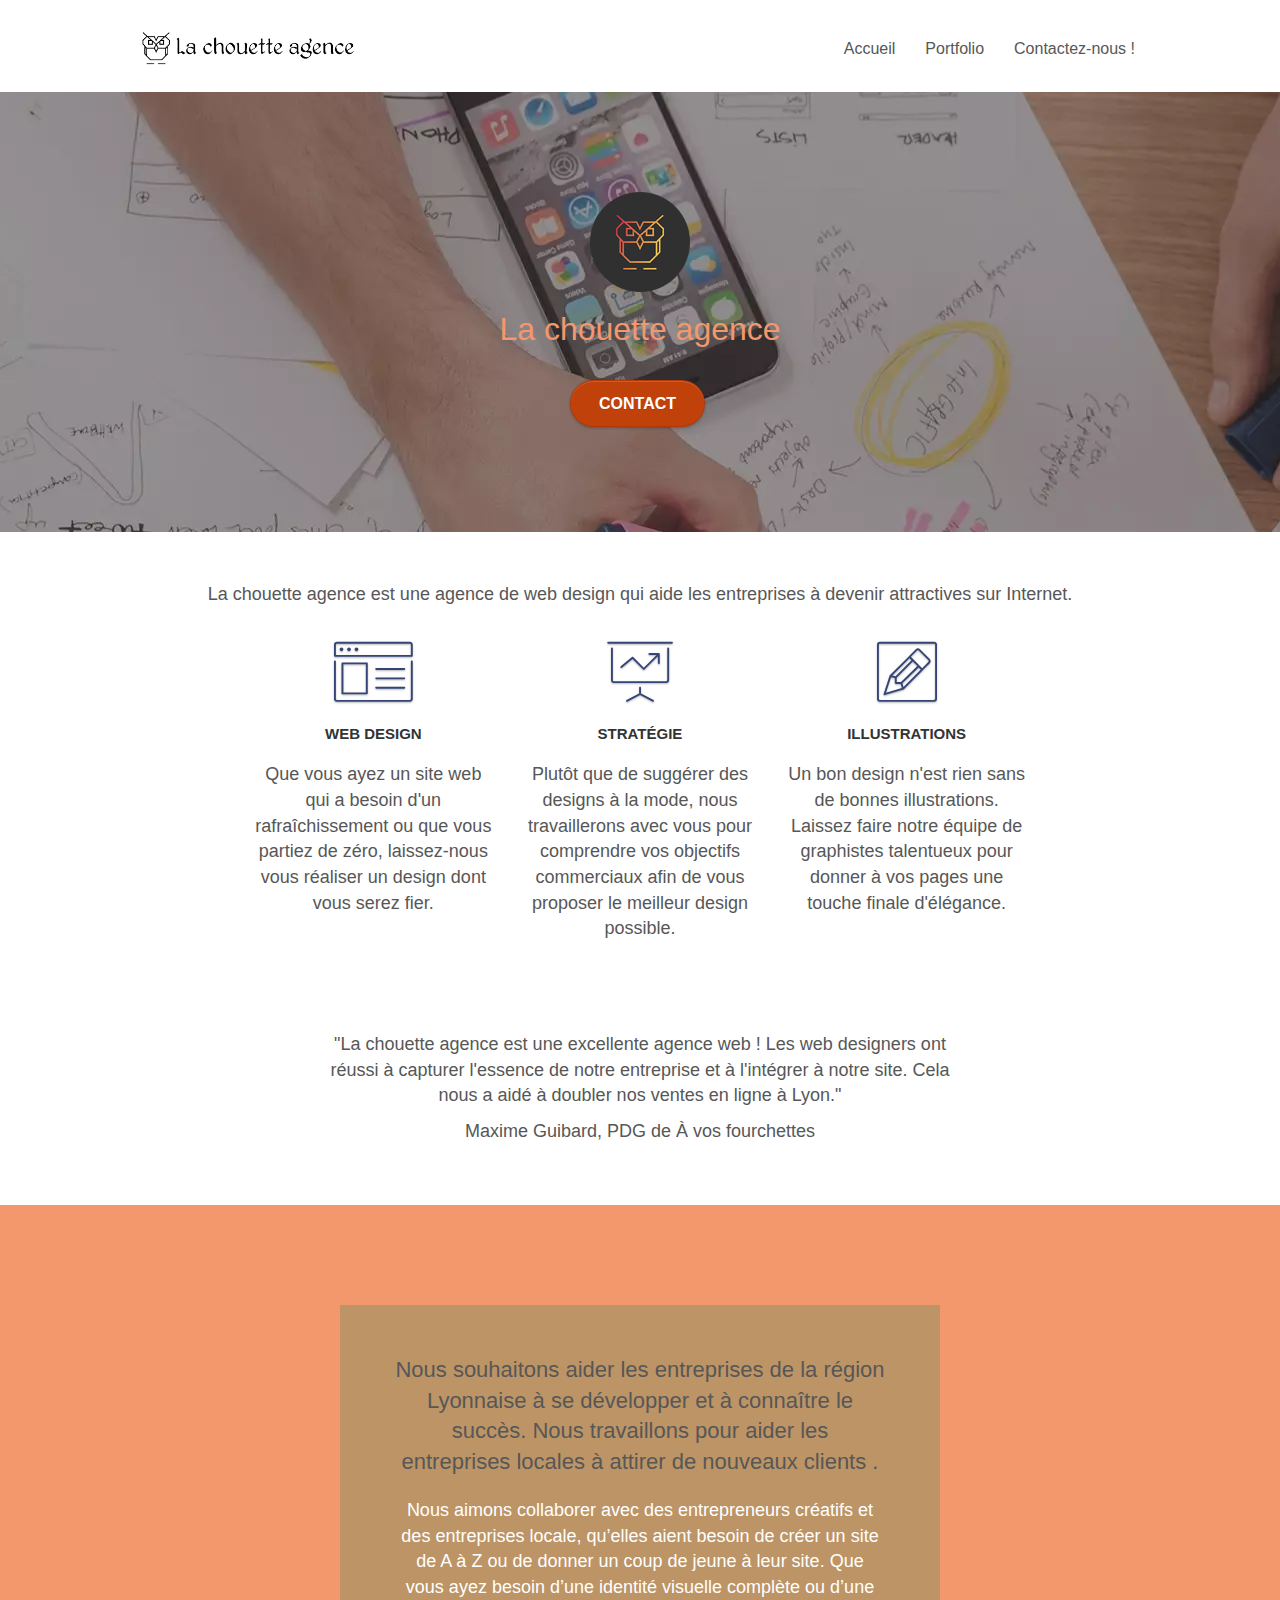
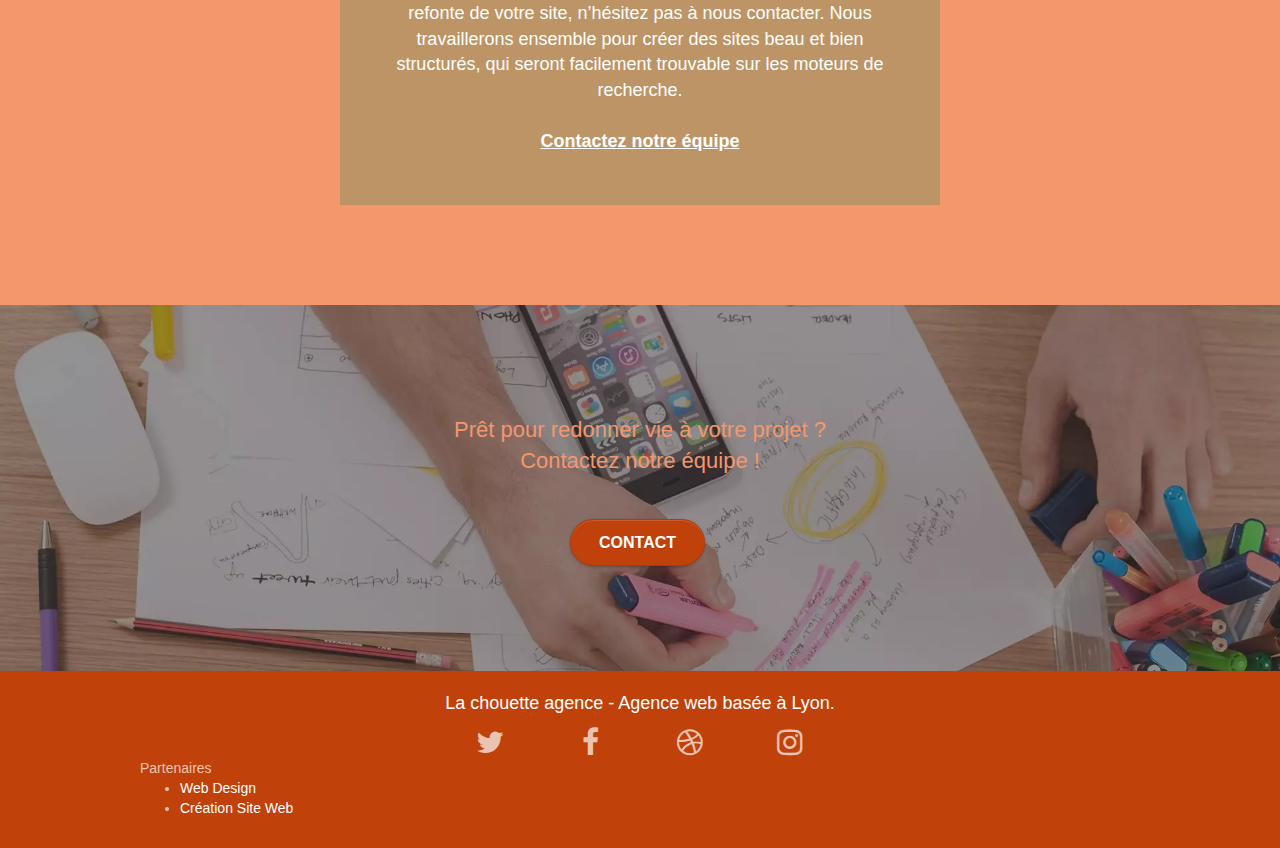
<file: index.html>
<!doctype html>
<html lang="fr">

<head>
	<meta charset="utf-8">
	<meta name="description" content="La chouette agence est une agence de web design qui 
	aide les entreprises à devenir attractives et visibles sur internet">
	<meta name="viewport" content="width=device-width, initial-scale=1.0, viewport-fit=cover">
	<meta name="google-site-verification" content="lbnL5BJhkNrpzzM0Fmf2sRJX_9fNi3Bsb3mgtIR0IxE" />
	<meta name="robots" content="index, follow">
	<link rel="shortcut icon" type="image/webp" href="favicon.jpg">

	<link rel="stylesheet" type="text/css" href="./css/bootstrap.css">
	<link rel="stylesheet" type="text/css" href="style.css">
	<link rel="stylesheet" type="text/css" href="./css/font-awesome.css">
	<link rel="stylesheet" type="text/css" href="./css/et-line.css">


	<script src="./js/jquery.slim.min.js" async></script>
	<script src="./js/blocs.js" defer></script>	
	<script src="./js/jquery.touchSwipe.js" defer></script>
	<script src="./js/bootstrap.min.js" async></script>
	
	
	

	<title>La chouette agence, web design Lyon</title>


	<!-- Analytics -->

	<!-- Analytics END -->

</head>

<body>
	<!-- Principal conteneur -->
	<div class="page-container">

		<!-- bloc-0 -->
		<header class="bloc bgc-white l-bloc " id="bloc-0">
			<div class="container bloc-sm">

				<nav class="navbar row">
					<div class="navbar-header">
						<a class="navbar-brand" href="index.html"><img src="img/la-chouette-agence.webp"
								alt="logo la chouette agence" height="40" /></a>
						<button id="nav-toggle" type="button" class="ui-navbar-toggle navbar-toggle"
							data-toggle="collapse" data-target=".navbar-1">
							<span class="sr-only">Toggle navigation</span><span class="icon-bar"></span><span
								class="icon-bar"></span><span class="icon-bar"></span>
						</button>
					</div>
					<div class="collapse navbar-collapse navbar-1 special-dropdown-nav">
						<ul class="site-navigation nav navbar-nav">
							<li>
								<a href="index.html">Accueil</a>
							</li>
							<li>
								<a href="portfolio.html">Portfolio</a>
							</li>
							<li>
								<a href="contact.html">Contactez-nous !</a>
							</li>
						</ul>
					</div>
				</nav>
			</div>
		</header>
		<!-- bloc-0 END -->

		<!-- bloc-1-presentation -->
		<section class="bloc bgc-dark-slate-blue bg-banniere d-bloc bg-t-edge bloc-bg-texture texture-paper b-parallax"
			id="bloc-1-hero">
			<div class="container bloc-lg">
				<div class="row tight-width-whitespace">
					<div class="col-sm-12">
						<img src="img/logo.png" class="center-block image-resize-mode" width="100"
							alt="La chouette agence, agence web lyon, création site web lyon" />
						<h1 class="text-center hero-bloc-text tc-white ">
							La chouette agence
						</h1>
						<div class="text-center">
							<a href="contact.html" class="btn btn-lg btn-clean btn-rd cta-hero btn-atomic-tangerine"
								id="cta-hero">Contact</a>
						</div>
					</div>
				</div>
			</div>
		</section>
		<!-- bloc-1-presentation END -->

		<!-- bloc-2-services -->
		<section class="bloc bgc-white l-bloc" id="bloc-2-services">
			<div class="container bloc-md">
				<div class="row">
					<div class="col-sm-12 text-center">
						<p>La chouette agence est une agence de web design
							qui aide les entreprises à devenir attractives sur Internet.</p>
					</div>
				</div>
				<div class="row voffset-lg med-width-whitespace">
					<div class="col-sm-4">
						<div class="text-center">
							<span class="et-icon-browser sm-shadow icon-dark-slate-blue icons icon-lg"></span>
						</div>
						<h3 class="mg-md text-center">
							Web design
						</h3>
						<p class="text-center ">
							Que vous ayez un site web qui a besoin d'un rafraîchissement ou que vous partiez de
							zéro, laissez-nous vous réaliser un design dont vous serez fier.
						</p>
					</div>
					<div class="col-sm-4">
						<div class="text-center">
							<span class="et-icon-presentation sm-shadow icon-dark-slate-blue icons icon-lg"></span>
						</div>
						<h3 class="mg-md text-center">
							Stratégie
						</h3>
						<p class="text-center ">
							Plutôt que de suggérer des designs à la mode,
							nous travaillerons avec vous pour comprendre vos objectifs commerciaux
							afin de vous proposer le meilleur design possible.<br>
						</p>
					</div>
					<div class="col-sm-4">
						<div class="text-center">
							<span class="et-icon-edit sm-shadow icon-dark-slate-blue icons icon-lg"></span>
						</div>
						<h3 class="mg-md text-center">
							Illustrations
						</h3>
						<p class="text-center ">
							Un bon design n'est rien sans de bonnes illustrations.
							Laissez faire notre équipe de graphistes talentueux pour donner à vos pages une touche
							finale d'élégance.
						</p>
					</div>
				</div>
				<div class="row voffset-lg voffset">
					<p class="col-xs-12 col-md-8 col-md-offset-2 text-center">
						"La chouette agence est une excellente agence web !
							Les web designers ont réussi à capturer l'essence de notre entreprise et à l'intégrer à
							notre site.
							Cela nous a aidé à doubler nos ventes en ligne à Lyon."
					</p>
						<p>Maxime Guibard, PDG de À vos fourchettes</p>

					
				</div>
			</div>
		</section>
		<!-- bloc-2-services END -->

		<!-- bloc-3-what-i-do -->
		<section class="bloc tc-white bgc-atomic-tangerine bg-presentation d-bloc bloc-bg-texture texture-paper b-parallax"
			id="bloc-3-what-i-do">
			<div class="container bloc-lg">
				<div class="row tight-width-whitespace black-background">
					<div class="col-sm-12">
						<h2 class="mg-md text-center">
							Nous souhaitons aider les entreprises de la région Lyonnaise à se développer et à connaître
							le succès. Nous travaillons pour aider les entreprises locales à attirer de nouveaux clients
							.<br>
						</h2>
						<p class="text-center white">
							Nous aimons collaborer avec des entrepreneurs créatifs et des entreprises locale, qu’elles
							aient besoin de créer un site de A à Z ou de donner un coup de jeune à leur site. Que vous
							ayez besoin d’une identité visuelle complète ou d’une refonte de votre site, n’hésitez pas à
							nous contacter. Nous travaillerons ensemble pour créer des sites beau et bien structurés,
							qui seront facilement trouvable sur les moteurs de recherche. <br><br><a
								class="ltc-white bold-link" href="contact.html">Contactez notre équipe</a><br>
						</p>
					</div>
				</div>
			</div>
		</section>
		<!-- bloc-3-what-i-do END -->


		<!-- bloc-5-cta -->
		<section class="bloc bgc-dark-slate-blue bg-banniere d-bloc bloc-bg-texture texture-paper" id="bloc-5-cta">
			<div class="container bloc-lg">
				<div class="row">
					<h2 class="mg-md text-center tc-white">
						Prêt pour redonner vie à votre projet ?<br>Contactez notre équipe !
					</h2>
					<div class="col-sm-12 text-center">
						<a href="contact.html"
							class="btn btn-atomic-tangerine btn-clean btn-rd btn-lg cta-hero">Contact</a>
					</div>
				</div>
			</div>
		</section>
		<!-- bloc-5-cta END -->

		<!-- Footer - bloc-8 -->
		<footer class="bloc  d-bloc contrast-ratio" id="bloc-8">
			<div class="container bloc-sm">
				<div class="row">
					<div class="col-sm-12">
						<p class="text-center white">
							La chouette agence - Agence web basée à Lyon.<br>
						</p>
						<div class="row row-no-gutters social">
							<div class="col-sm-3">
								<div class="text-center">
									<span class="fa fa-twitter icon-md"></span>
								</div>
							</div>
							<div class="col-sm-3">
								<div class="text-center">
									<span class="fa fa-facebook icon-md"></span>
								</div>
							</div>
							<div class="col-sm-3">
								<div class="text-center">
									<span class="fa fa-dribbble icon-md"></span>
								</div>
							</div>
							<div class="col-sm-3">
								<div class="text-center">
									<span class="fa fa-instagram icon-md"></span>
								</div>
							</div>
						</div>
						<div class="row">
							<div class="col-sm-4">
								Partenaires
								<ul>
									<li><a class="partenaire" href="webdesign.com">Web Design</a></li>
									<li><a class="partenaire" href="sitewebeasy.com">Création Site Web</a></li>
								</ul>
							</div>
							
							
						</div>
					</div>
				</div>
			</div>
		</footer>
		<!-- Footer - bloc-8 END -->

	</div>
	<!-- Principal conteneur END -->


</body>

</html>
</file>
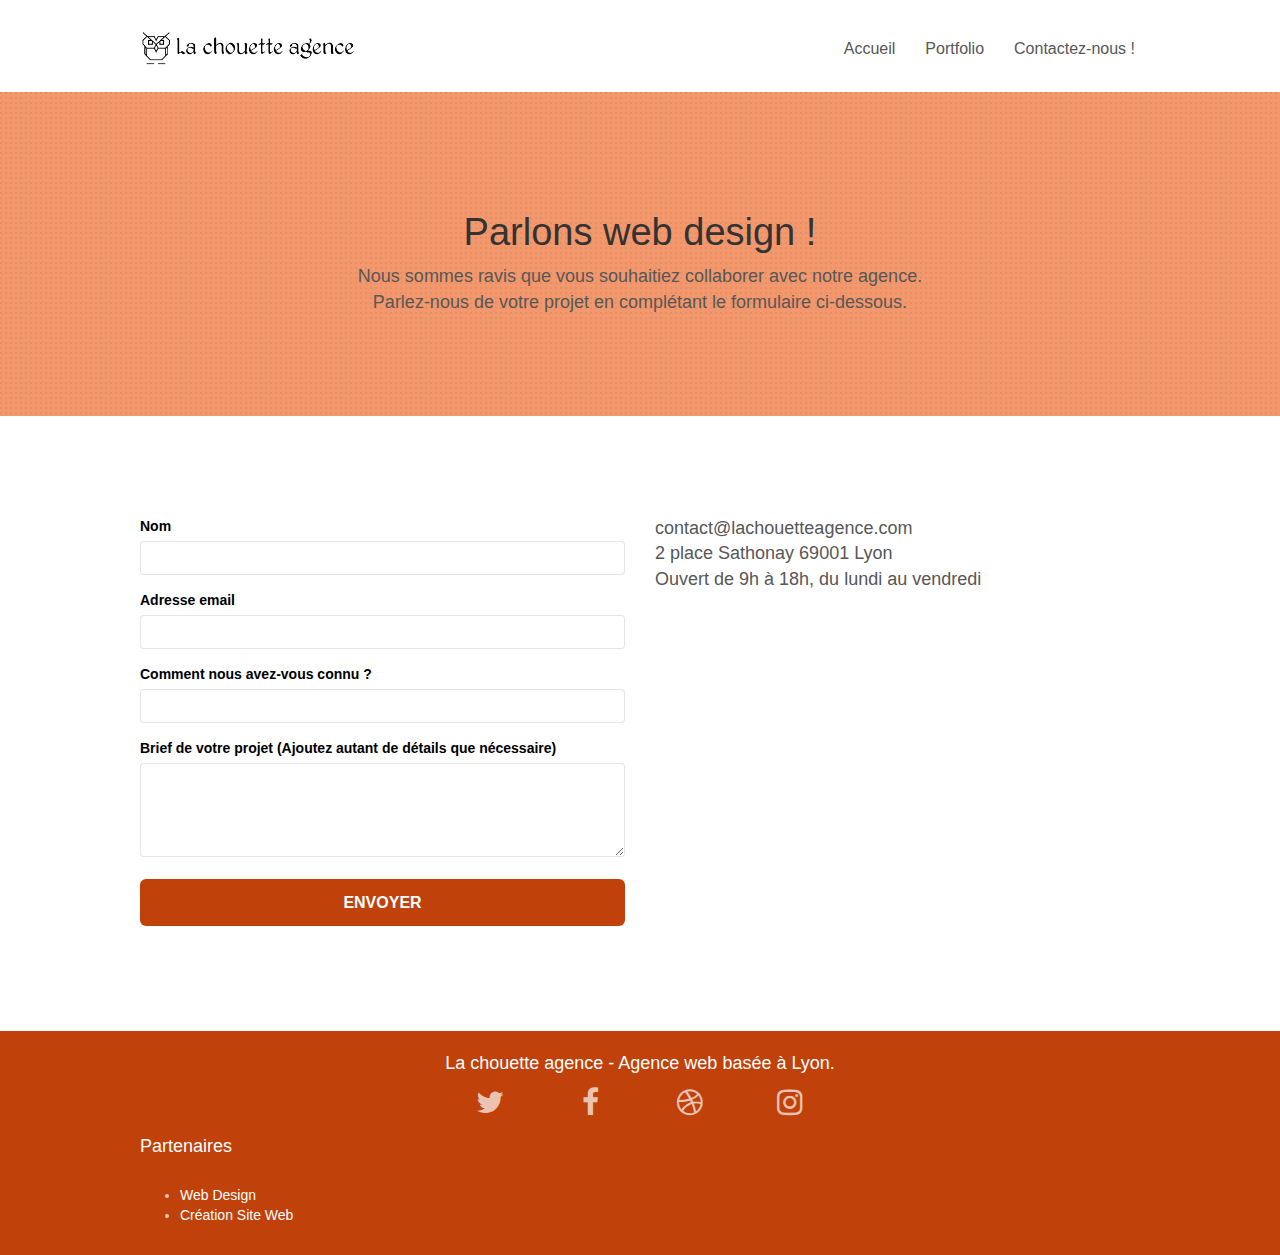
<file: contact.html>
<!doctype html>
<html lang="fr">

<head>
	<meta charset="utf-8">
	<meta name="description" content="La chouette agence est une agence de web design qui 
	aide les entreprises à devenir attractives et visibles sur internet">
	<meta name="viewport" content="width=device-width, initial-scale=1.0, viewport-fit=cover">
	<meta name="google-site-verification" content="lbnL5BJhkNrpzzM0Fmf2sRJX_9fNi3Bsb3mgtIR0IxE" />
	<meta name="robots" content="index, follow">
	<link rel="shortcut icon" type="image/webp" href="favicon.jpg">

	<link rel="stylesheet" type="text/css" href="./css/bootstrap.css">
	<link rel="stylesheet" type="text/css" href="style.css">
	<link rel="stylesheet" type="text/css" href="./css/font-awesome.css">
	<link rel="stylesheet" type="text/css" href="./css/et-line.css">

	
	<script src="./js/jquery.slim.min.js" defer></script>	
	<script src="./js/blocs.js" async></script>
	<script src="./js/jquery.touchSwipe.js" async></script>
	<script src="./js/bootstrap.js" defer></script>
	
	<title>Contact La Chouette Agence</title>


	<!-- Analytics -->

	<!-- Analytics END -->

</head>

<body>
	<!-- Principal conteneur -->
	<div class="page-container">

		<!-- bloc-0 -->
		<header class="bloc bgc-white l-bloc " id="bloc-0">
			<div class="container bloc-sm">

				<nav class="navbar row">
					<div class="navbar-header">
						<a class="navbar-brand" href="index.html"><img src="img/la-chouette-agence.webp"
								alt="logo la chouette agence" height="40" /></a>
						<button id="nav-toggle" type="button" class="ui-navbar-toggle navbar-toggle"
							data-toggle="collapse" data-target=".navbar-1">
							<span class="sr-only">Toggle navigation</span><span class="icon-bar"></span><span
								class="icon-bar"></span><span class="icon-bar"></span>
						</button>
					</div>
					<div class="collapse navbar-collapse navbar-1 special-dropdown-nav">
						<ul class="site-navigation nav navbar-nav">
							<li>
								<a href="index.html">Accueil</a>
							</li>
							<li>
								<a href="portfolio.html">Portfolio</a>
							</li>
							<li>
								<a href="contact.html">Contactez-nous !</a>
							</li>
						</ul>
					</div>
				</nav>
			</div>
		</header>
		<!-- bloc-0 END -->

		<!-- bloc-6 -->
		<section class="bloc bg-dots-bg bg-repeat bgc-atomic-tangerine d-bloc bloc-bg-texture texture-paper"
			id="bloc-6">
			<div class="container bloc-lg">
				<div class="row">
					<div class="col-sm-12 contact-text">
						<h1 class="contact-h1 text-center hero-bloc-text">
							Parlons web design !
						</h1>
						<p class="contact-paragraph text-center mg-lg  tight-width-whitespace">
							Nous sommes ravis que vous souhaitiez collaborer avec notre agence.<br>
							Parlez-nous de votre projet en complétant le formulaire ci-dessous.
						</p>
					</div>
				</div>
			</div>
		</section>
		<!-- bloc-6 END -->

		<!-- bloc-7 -->
		<section class="bloc bgc-white l-bloc" id="bloc-7">
			<div class="container bloc-lg">
				<div class="row">
					<div class="col-sm-6">
						<form id="form_1">
							<div class="form-group">
								<label for="name">
									Nom
								</label>
								<input id="name" class="form-control" required />
							</div>
							<div class="form-group">
								<label for="email">
									Adresse email
								</label>
								<input id="email" class="form-control" type="email" required />
							</div>
							<div class="form-group">
								<label for="how">
									Comment nous avez-vous connu ?
								</label>
								<input id="how" class="form-control" type="text" required id="input_504" />
							</div>
							<div class="form-group">
								<label for="message">
									Brief de votre projet (Ajoutez autant de détails que nécessaire)<br>
								</label><textarea id="message" type="text" class="form-control" rows="4" cols="50"
									required></textarea>
							</div>
							<button class="bloc-button btn btn-lg btn-block cta-hero btn-atomic-tangerine"
								type="submit">
								Envoyer
							</button>
						</form>
					</div>
					<div class="col-sm-6">
						<p>
							contact@lachouetteagence.com<br>2 place Sathonay 69001 Lyon<br>Ouvert de 9h à 18h, du lundi
							au vendredi<br>
						</p>
					</div>
				</div>
			</div>
		</section>
		<!-- bloc-7 END -->

		<!-- ScrollToTop Button -->

		<!-- ScrollToTop Button END-->


		<!-- Footer - bloc-8 -->
		<footer class="bloc bgc-atomic-tangerine d-bloc contrast-ratio" id="bloc-8">
			<div class="container bloc-sm">
				<div class="row">
					<div class="col-sm-12">
						<p class="text-center white">
							La chouette agence - Agence web basée à Lyon.<br>
						</p>
						<div class="row row-no-gutters social">
							<div class="col-sm-3">
								<div class="text-center">
									<span class="fa fa-twitter icon-md"></span>
								</div>
							</div>
							<div class="col-sm-3">
								<div class="text-center">
									<span class="fa fa-facebook icon-md"></span>
								</div>
							</div>
							<div class="col-sm-3">
								<div class="text-center">
									<span class="fa fa-dribbble icon-md"></span>
								</div>
							</div>
							<div class="col-sm-3">
								<div class="text-center">
									<span class="fa fa-instagram icon-md"></span>
								</div>
							</div>
						</div>
						<div class="row">
							<div class="col-sm-4">
								<p class="partenaire">Partenaires</p>
								<ul>
									<li><a class="partenaire" href="webdesign.com">Web Design</a></li>
									<li><a class="partenaire" href="sitewebeasy.com">Création Site Web</a></li>
								</ul>
							</div>


						</div>
					</div>
				</div>
			</div>
		</footer>
		<!-- Footer - bloc-8 END -->

	</div>
	<!-- Principal conteneur END -->


</body>

</html>
</file>
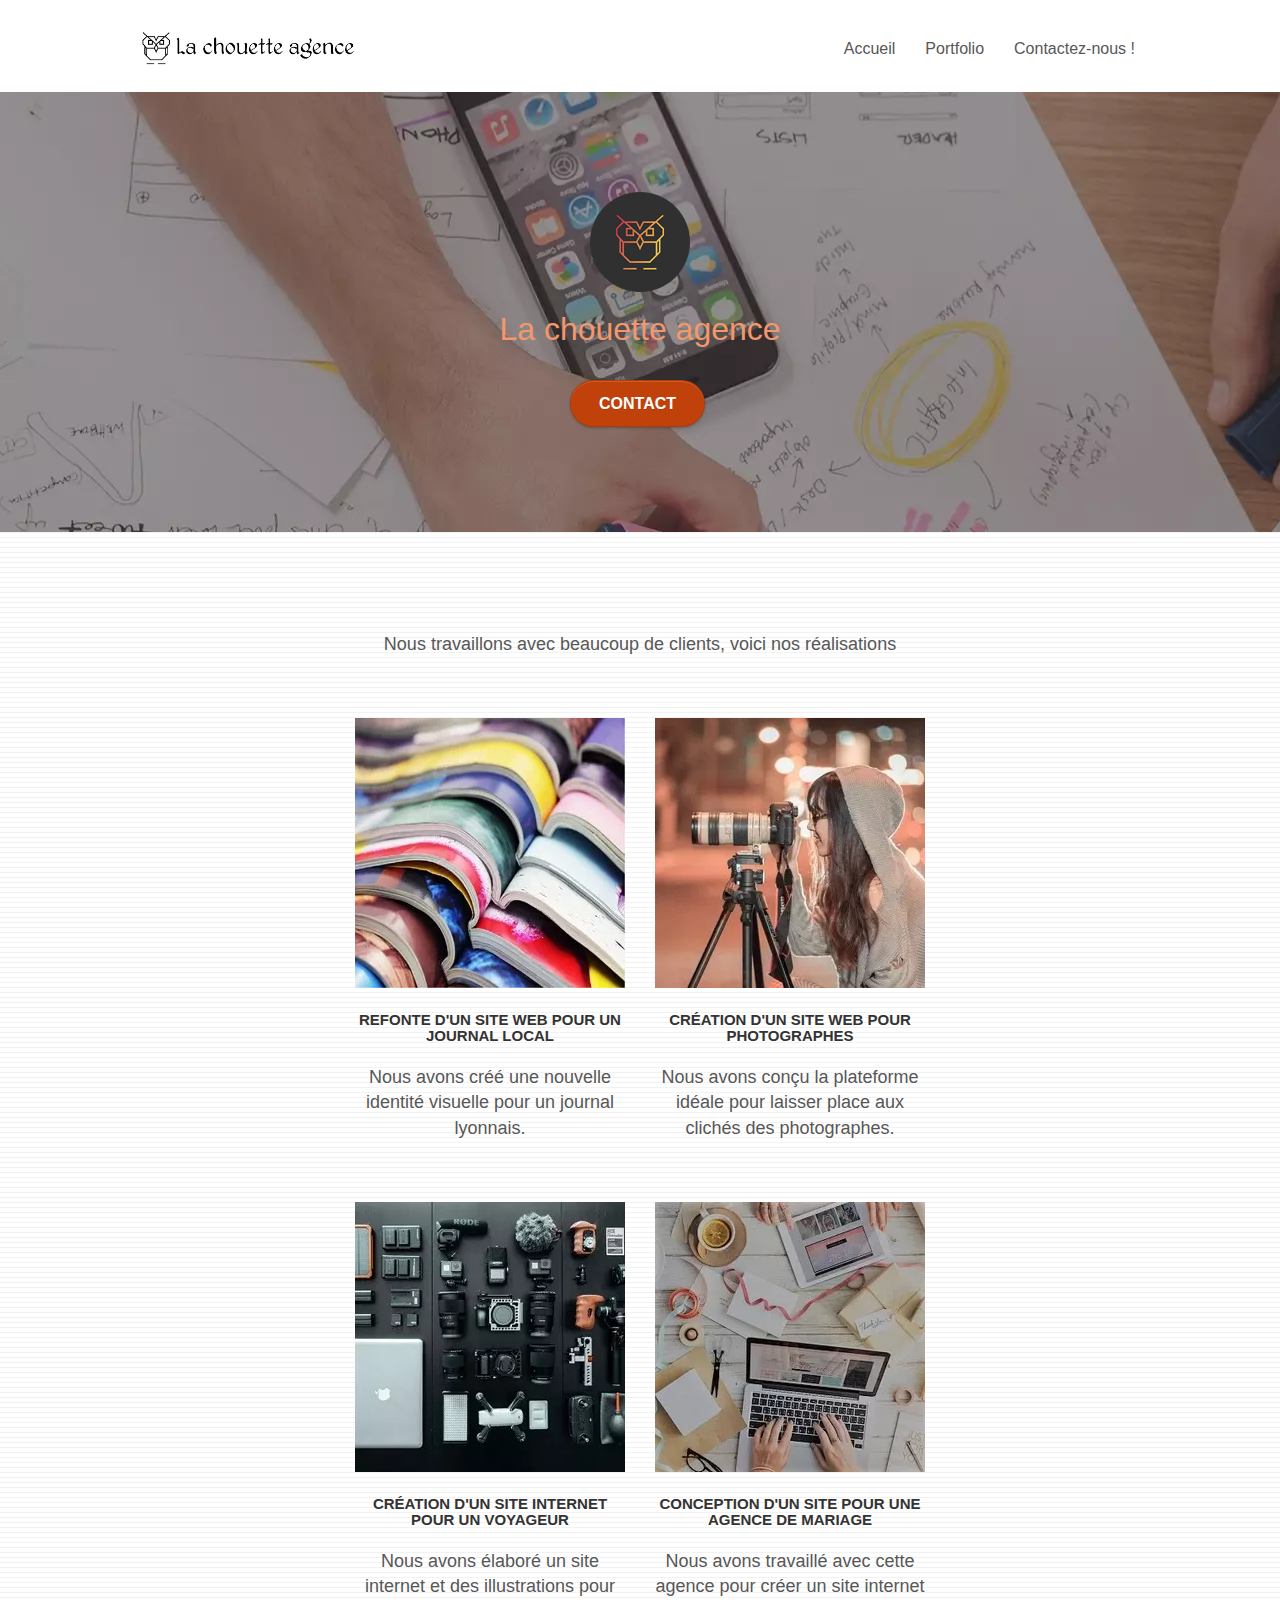
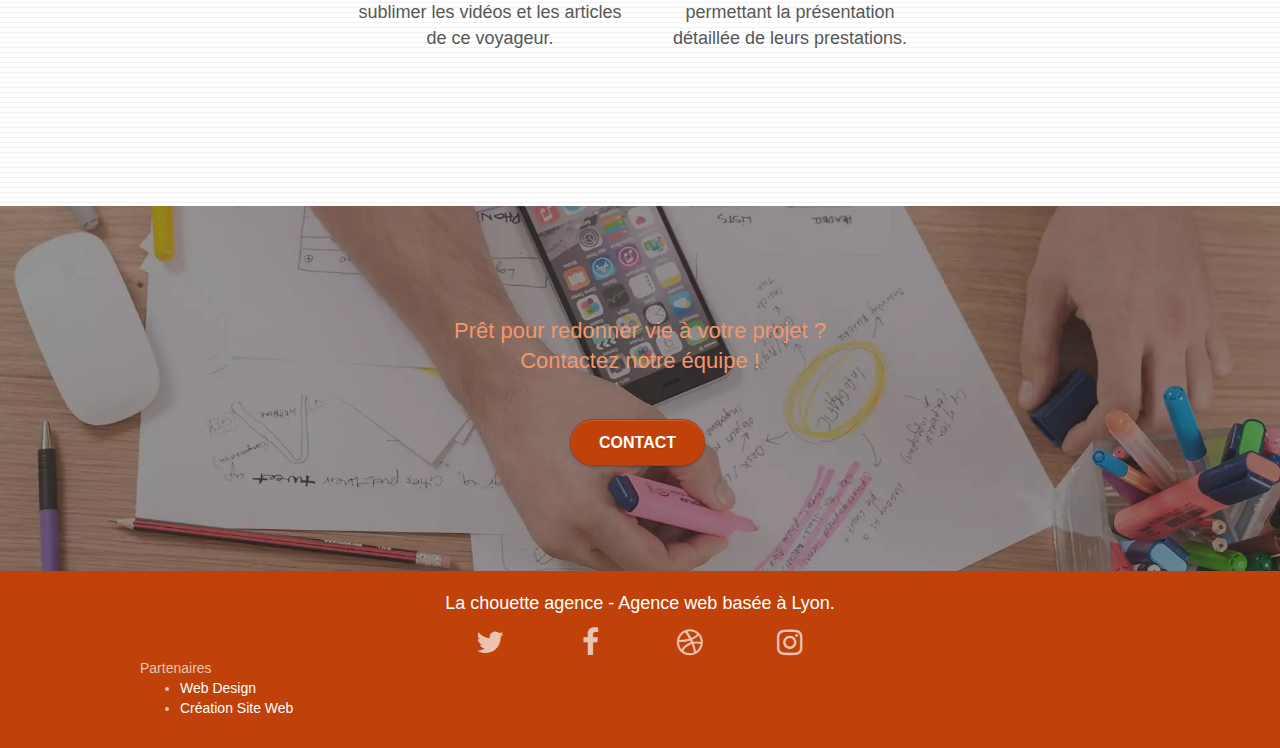
<file: portfolio.html>
<!doctype html>
<html lang="fr">

<head>
	<meta charset="utf-8">
	<meta name="description" content="La chouette agence est une agence de web design qui 
	aide les entreprises à devenir attractives et visibles sur internet">
	<meta name="viewport" content="width=device-width, initial-scale=1.0, viewport-fit=cover">
	<meta name="google-site-verification" content="lbnL5BJhkNrpzzM0Fmf2sRJX_9fNi3Bsb3mgtIR0IxE" />
	<meta name="robots" content="index, follow">
	<link rel="shortcut icon" type="image/webp" href="favicon.jpg">

	<link rel="stylesheet" type="text/css" href="./css/bootstrap.css">
	<link rel="stylesheet" type="text/css" href="style.css">
	<link rel="stylesheet" type="text/css" href="./css/font-awesome.css">
	<link rel="stylesheet" type="text/css" href="./css/et-line.css">


	<script src="./js/jquery.slim.min.js" defer></script>	
	<script src="./js/blocs.js" defer></script>
	<script src="./js/jquery.touchSwipe.js" async></script>
	<script src="./js/bootstrap.js" defer></script>

	<title>La chouette agence, web design Lyon</title>


	<!-- Analytics -->

	<!-- Analytics END -->

</head>

<body>
	<!-- Principal conteneur -->
	<div class="page-container">

		<!-- bloc-0 -->
		<header class="bloc bgc-white l-bloc " id="bloc-0">
			<div class="container bloc-sm">

				<nav class="navbar row">
					<div class="navbar-header">
						<a class="navbar-brand" href="index.html"><img src="img/la-chouette-agence.webp"
								alt="logo la chouette agence" height="40" /></a>
						<button id="nav-toggle" type="button" class="ui-navbar-toggle navbar-toggle"
							data-toggle="collapse" data-target=".navbar-1">
							<span class="sr-only">Toggle navigation</span><span class="icon-bar"></span><span
								class="icon-bar"></span><span class="icon-bar"></span>
						</button>
					</div>
					<div class="collapse navbar-collapse navbar-1 special-dropdown-nav">
						<ul class="site-navigation nav navbar-nav">
							<li>
								<a href="index.html">Accueil</a>
							</li>
							<li>
								<a href="portfolio.html">Portfolio</a>
							</li>
							<li>
								<a href="contact.html">Contactez-nous !</a>
							</li>
						</ul>
					</div>
				</nav>
			</div>
		</header>
		<!-- bloc-0 END -->

		<!-- bloc-1-presentation -->
		<section class="bloc bgc-dark-slate-blue bg-banniere d-bloc bg-t-edge bloc-bg-texture texture-paper b-parallax"
			id="bloc-1-hero">
			<div class="container bloc-lg">
				<div class="row tight-width-whitespace">
					<div class="col-sm-12">
						<img src="img/logo.png" class="center-block image-resize-mode" width="100"
							alt="La chouette agence, agence web lyon, création logo lyon" />
						<h1 class="text-center hero-bloc-text tc-white ">
							La chouette agence
						</h1>
						<div class="text-center">
							<a href="contact.html" class="btn btn-lg btn-clean btn-rd cta-hero btn-atomic-tangerine"
								id="cta-hero">Contact</a>
						</div>
					</div>
				</div>
			</div>
		</section>
		<!-- bloc-1-presentation END -->

		<!-- bloc-4-portfolio -->
		<section class="bloc bgc-white bg-lines-h2-bg bg-repeat l-bloc" id="bloc-4-portfolio">
			<div class="container bloc-lg">
				<div class="row">
					<div class="col-sm-12 text-center">
						<p>Nous travaillons avec beaucoup de clients, voici nos réalisations</p>
					</div>
				</div>
				<section class="row tight-width-whitespace portfolio-row">
					<article class="col-sm-6">
						<a href="#" data-lightbox="img/portfolio1.webp" data-gallery-id="gallery-1"
							data-caption="Refonte d'un site web pour un journal local" data-frame="snapshot-lb"><img
								src="img/portfolio1mini.webp" alt="journaux entreposés les uns sur les autres"
								class="img-responsive portfolio-thumb" /></a>
						<h3 class="mg-md text-center">
							Refonte d'un site web pour un journal local
						</h3>
						<p class="text-center">
							Nous avons créé une nouvelle identité visuelle pour un journal lyonnais.
						</p>
					</article>
					<article class="col-sm-6">
						<a href="#" data-lightbox="img/portfolio2.webp" data-gallery-id="gallery-1"
							data-caption="Création d'un site web pour photographes" data-frame="snapshot-lb"><img
								src="img/portfolio2mini.webp" class="img-responsive portfolio-thumb"
								alt="Jeune femme devant un objectif, prenant une photographie" /></a>
						<h3 class="mg-md text-center">
							Création d'un site web pour photographes
						</h3>
						<p class="text-center">
							Nous avons conçu la plateforme idéale pour laisser place aux clichés des photographes.
						</p>
					</article>
				</section>
				<section class="row tight-width-whitespace portfolio-row">
					<article class="col-sm-6">
						<a href="#" data-lightbox="img/portfolio3.webp" data-gallery-id="gallery-1"
							data-caption="Création d'un site internet pour un voyageur" data-frame="snapshot-lb"><img
								src="img/portfolio3mini.webp" class="img-responsive portfolio-thumb"
								alt="Différents outils de photographie" /></a>
						<h3 class="mg-md text-center">
							Création d'un site internet pour un voyageur
						</h3>
						<p class="text-center">
							Nous avons élaboré un site internet et des illustrations pour sublimer les vidéos et les
							articles de ce voyageur.
						</p>
					</article>
					<article class="col-sm-6">
						<a href="#" data-lightbox="img/portfolio4.webp" data-gallery-id="gallery-1"
							data-caption="Conception d'un site pour une agence de mariage" data-frame="snapshot-lb"><img
								src="img/portfolio4mini.webp" class="img-responsive portfolio-thumb"
								alt="Deux personnes vues de dessus, travaillant sur une organisation de mariage" /></a>
						<h3 class="mg-md text-center">
							Conception d'un site pour une agence de mariage
						</h3>
						<p class="text-center">
							Nous avons travaillé avec cette agence pour créer un site internet permettant la
							présentation
							détaillée de leurs prestations.
						</p>
					</article>
				</section>
			</div>
		</section>
		<!-- bloc-4-portfolio END -->

		<!-- bloc-5-cta -->
		<section class="bloc bgc-dark-slate-blue bg-banniere d-bloc bloc-bg-texture texture-paper" id="bloc-5-cta">
			<div class="container bloc-lg">
				<div class="row">
					<h2 class="mg-md text-center tc-white">
						Prêt pour redonner vie à votre projet ?<br>Contactez notre équipe !
					</h2>
					<div class="col-sm-12 text-center">
						<a href="contact.html"
							class="btn btn-atomic-tangerine btn-clean btn-rd btn-lg cta-hero">Contact</a>
					</div>
				</div>
			</div>
		</section>
		<!-- bloc-5-cta END -->

		<!-- Footer - bloc-8 -->
		<footer class="bloc bgc-atomic-tangerine d-bloc contrast-ratio" id="bloc-8">
			<div class="container bloc-sm">
				<div class="row">
					<div class="col-sm-12">
						<p class="text-center white">
							La chouette agence - Agence web basée à Lyon.<br>
						</p>
						<div class="row row-no-gutters social">
							<div class="col-sm-3">
								<div class="text-center">
									<span class="fa fa-twitter icon-md"></span>
								</div>
							</div>
							<div class="col-sm-3">
								<div class="text-center">
									<span class="fa fa-facebook icon-md"></span>
								</div>
							</div>
							<div class="col-sm-3">
								<div class="text-center">
									<span class="fa fa-dribbble icon-md"></span>
								</div>
							</div>
							<div class="col-sm-3">
								<div class="text-center">
									<span class="fa fa-instagram icon-md"></span>
								</div>
							</div>
						</div>
						<div class="row">
							<div class="col-sm-4">
								Partenaires
								<ul>
									<li><a class="partenaire" href="webdesign.com">Web Design</a></li>
									<li><a class="partenaire" href="sitewebeasy.com">Création Site Web</a></li>
								</ul>
							</div>


						</div>
					</div>
				</div>
			</div>
		</footer>
		<!-- Footer - bloc-8 END -->


		<!-- Principal conteneur END -->
	</div>

</body>

</html>
</file>
<file: style.css>
body {
    margin: 0;
    padding: 0;
    background: #fff;
    overflow-x: hidden;
    -webkit-font-smoothing: antialiased;
    -moz-osx-font-smoothing: grayscale
}

a, button {
    transition: all .3s ease-in-out;
    outline: 0!important
}

a:hover {
    text-decoration: none;
    cursor: pointer
}

.bloc {
    width: 100%;
    clear: both;
    background: 50% 50% no-repeat;
    padding: 0 50px;
    -webkit-background-size: cover;
    -moz-background-size: cover;
    -o-background-size: cover;
    background-size: cover;
    position: relative
}

.bloc .container {
    padding-left: 0;
    padding-right: 0
}

.bloc-lg {
    padding: 100px 50px
}

.bloc-md {
    padding: 50px
}

.bloc-sm {
    padding: 20px 50px
}

.bg-b-edge, .bg-br-edge, .bg-center, .bg-l-edge, .bg-r-edge, .bg-t-edge {
    -webkit-background-size: auto!important;
    -moz-background-size: auto!important;
    -o-background-size: auto!important;
    background-size: auto!important
}

.bg-repeat {
    background: repeat
}

.bg-t-edge {
    background: top no-repeat
}

.bloc-bg-texture::before {
    content: "";
    background-size: 2px 2px;
    position: absolute;
    top: 0;
    bottom: 0;
    left: 0;
    right: 0
}



.b-parallax {
    background-attachment: fixed
}

.d-bloc {
    color: rgba(255, 255, 255, .7)
}

.d-bloc button:hover {
    color: rgba(255, 255, 255, .9)
}

.d-bloc .a-btn, .d-bloc .navbar a, .d-bloc .navbar-brand, .d-bloc a .icon-lg, .d-bloc a .icon-md, .d-bloc a .icon-sm, .d-bloc h1 a, .d-bloc h2 a, .d-bloc h3 a, .d-bloc h4 a, .d-bloc h5 a, .d-bloc h6 a, .d-bloc p a {
    color: rgba(255, 255, 255, .6)
}

.d-bloc .a-btn:hover, .d-bloc .navbar a:hover, .d-bloc .navbar-brand:hover, .d-bloc a:hover .icon-lg, .d-bloc a:hover .icon-md, .d-bloc a:hover .icon-sm, .d-bloc h1 a:hover, .d-bloc h2 a:hover, .d-bloc h3 a:hover, .d-bloc h4 a:hover, .d-bloc h5 a:hover, .d-bloc h6 a:hover, .d-bloc p a:hover {
    color: rgba(255, 255, 255, 1)
}

.d-bloc .navbar-toggle .icon-bar {
    background: rgba(255, 255, 255, 1)
}

.l-bloc {
    color: rgba(0, 0, 0, .5)
}

.l-bloc button:hover {
    color: rgba(0, 0, 0, .7)
}

.l-bloc .a-btn, .l-bloc .navbar a, .l-bloc .navbar-brand, .l-bloc a .icon-lg, .l-bloc a .icon-md, .l-bloc a .icon-sm, .l-bloc h1 a, .l-bloc h2 a, .l-bloc h3 a, .l-bloc h4 a, .l-bloc h5 a, .l-bloc h6 a, .l-bloc p a {
    color: rgba(0, 0, 0, .6)
}

.l-bloc .a-btn:hover, .l-bloc .navbar a:hover, .l-bloc .navbar-brand:hover, .l-bloc a:hover .icon-lg, .l-bloc a:hover .icon-md, .l-bloc a:hover .icon-sm, .l-bloc h1 a:hover, .l-bloc h2 a:hover, .l-bloc h3 a:hover, .l-bloc h4 a:hover, .l-bloc h5 a:hover, .l-bloc h6 a:hover, .l-bloc p a:hover {
    color: rgba(0, 0, 0, 1)
}

.l-bloc .navbar-toggle .icon-bar {
    color: rgba(0, 0, 0, .6)
}

.voffset {
    margin-top: 30px;
    display: flex;
    flex-direction: column;
    align-items: center;
}
.col-md-offset-2 {
    margin-left: 0;
}

.voffset-lg {
    margin-top: 80px
}

.row-no-gutters {
    margin-right: 0;
    margin-left: 0
}

.row.row-no-gutters>[class*=" col-"], .row.row-no-gutters>[class^=col-] {
    padding-right: 0;
    padding-left: 0
}

#bloc-1-hero h1 {
    font-size: 32px
}

.navbar {
    margin-bottom: 0;
    z-index: 1
}

.navbar-brand {
    height: auto;
    padding: 3px 15px;
    font-size: 25px;
    font-weight: 400;
    font-weight: 600;
    line-height: 44px
}

.navbar-brand img {
    max-height: 200px;
    margin: 0 5px 0 0;
    display: inline
}

.navbar-brand img[src$=svg] {
    min-width: 100px
}

.nav-center .navbar-brand img {
    margin: 0
}

.navbar .nav {
    padding-top: 2px;
    margin-right: -16px;
    float: right;
    z-index: 1
}

.nav>li {
    float: left;
    margin-top: 4px;
    font-size: 16px
}

.nav>li a:focus, .nav>li a:hover {
    background: 0 0
}

.navbar-toggle {
    margin: 10px 10px 0 0;
    border: 0
}

.navbar-toggle:hover {
    background: 0 0!important
}

.navbar-toggle .icon-bar {
    background-color: rgba(0, 0, 0, .5);
    width: 26px
}


@media (min-width:768px) {
    .site-navigation {
        position: absolute;
        top: 50%;
        right: 20px;
        transform: translate(0, -50%);
        -webkit-transform: translateY(-50%)
    }
    .nav-center {
        text-align: center
    }
    .nav-center .navbar-header {
        width: 100%
    }
    .nav-center .nav>li, .nav-center .navbar-brand, .nav-center .navbar-header {
        float: none;
        display: inline-block
    }
    .nav-center .site-navigation {
        position: relative;
        width: 100%;
        right: 0;
        margin-right: 0;
        margin-top: 20px
    }
    .nav-center.mini-nav .navbar-toggle {
        float: none;
        margin: 10px auto 0
    }
}

.nav>li>.dropdown a {
    background: 0 0!important;
    display: block;
    padding: 14px 15px
}

.mg-md {
    margin-top: 10px;
    margin-bottom: 20px
}

.mg-lg {
    margin-top: 10px;
    margin-bottom: 40px
}

.btn {
    margin: 0 5px 5px 0
}

.btn-d, .btn-d:focus, .btn-d:hover {
    color: #fff;
    background: rgba(0, 0, 0, .3)
}

button {
    outline: 0!important
}

.btn-rd {
    border-radius: 40px
}

.btn-clean {
    border: 1px solid rgba(0, 0, 0, .08);
    border-bottom-color: rgba(0, 0, 0, .1);
    text-shadow: 0 1px 0 rgba(0, 0, 1, .1);
    box-shadow: 0 1px 3px rgba(0, 0, 1, .25), inset 0 1px 0 0 rgba(255, 255, 255, .15)
}

.icon-md {
    font-size: 30px!important
}

.icon-lg {
    font-size: 60px!important
}

.sm-shadow {
    text-shadow: 0 1px 2px rgba(0, 0, 0, .3)
}

.form-control {
    border-color: rgba(0, 0, 0, .1);
    box-shadow: none
}


.scrollToTop {
    width: 40px;
    height: 40px;
    position: fixed;
    bottom: 20px;
    right: 20px;
    transition: all .3s ease-in-out
}

.scrollToTop span {
    margin-top: 6px
}

.scrollToTop:focus {
    color: black;
}

a[data-lightbox] {
    position: relative;
    display: block;
    text-align: center
}

a[data-lightbox]:hover::before {
    content: "+";
    font-family: "HelveticaNeue-Light", "Helvetica Neue Light", "Helvetica Neue", Helvetica, Arial;
    font-size: 32px;
    width: 50px;
    height: 50px;
    margin-left: -25px;
    border-radius: 50%;
    background: rgba(0, 0, 0, .6);
    color: #fff;
    font-weight: 100;
    z-index: 1;
    position: absolute;
    top: 50%;
    transform: translateY(-50%);
    -webkit-transform: translateY(-50%)
}

a[data-lightbox]:hover img {
    opacity: .6;
    -webkit-animation-fill-mode: none;
    animation-fill-mode: none
}

#lightbox-modal {
    display: flex;
    align-items: center;
}

#lightbox-modal .modal-dialog {
    width: 90%;
    max-width: 900px;
    margin: 0 auto 0;
}

#lightbox-modal .modal-dialog img {
    max-height: 90vh;
    margin: 0 auto;
}

.lightbox-caption {
    padding: 20px;
    color: #FFF;
    background: rgba(0, 0, 0, .5);
    position: absolute;
    left: 15px;
    right: 15px;
    bottom: 5px;
}

.close-lightbox {
    color: #FFF;
    font-size: 30px;
    position: absolute;
    top: 20px;
    right: 20px;
    z-index: 20;
    background: rgba(0, 0, 0, .5);
    border: none;
    line-height: 30px;
    padding: 0 9px 5px;
    opacity: 0.3;
}

.close-lightbox:hover,
.next-lightbox:hover,
.prev-lightbox:hover {
    opacity: 1.0;
    color: #FFF;
}

.next-lightbox,
.prev-lightbox {
    font-size: 20px;
    color: rgba(255, 255, 255, .9);
    background: rgba(0, 0, 0, .5);
    transition: all .2s ease-in-out;
    position: absolute;
    top: 45%;
    z-index: 1;
    opacity: 0.4;
}

.next-lightbox {
    padding: 6px 8px 1px 13px;
    right: 25px;
}

.prev-lightbox {
    padding: 6px 13px 1px 10px;
    left: 25px;
}

.snapshot-lb .modal-body {
    padding-bottom: 45px;
}

.snapshot-lb .lightbox-caption {
    padding: 0;
    color: rgba(0, 0, 0, .5);
    background: none;
}


.lightbox-caption {
    padding: 20px;
    color: #fff;
    background: rgba(0, 0, 0, .5);
    position: absolute;
    left: 15px;
    right: 15px;
    bottom: 5px
}

.btn, a, h1, h2, h3, h4, h5, h6, p {
    font-family: helvetica;
    font-weight: 400;
    color: #575757!important
}

.container {
    max-width: 1000px
}

.hero-bloc-text {
    font-size: 38px
}

p {
    font-size: 18px
}

.tight-width-whitespace {
    max-width: 600px;
    margin: auto auto auto auto
}

.h1 {
    font-size: 20px;
    font-family: "Open Sans"
}

.cta-hero {
    margin-top: 22px;
    color: #fff!important;
    text-transform: uppercase;
    padding: 12px 28px 12px 28px;
    font-size: 16px;
    font-weight: 700
}

.social {
    max-width: 400px;
    margin: auto auto auto auto
}

h2 {
    font-size: 22px;
    line-height: 1.4em
}

h3 {
    font-size: 15px;
    text-transform: uppercase;
    font-weight: 700;
    color: #333!important
}

.med-width-whitespace {
    max-width: 800px;
    margin: auto auto auto auto;
    box-shadow: 0 0 0 #000
}

h1 {
    color: #333!important
}

h4 {
    color: #333!important
}

.icons {
    margin-bottom: 14px;
    margin-top: 24px
}

.white {
    color: #fff!important
}

.portfolio-thumb {
    margin-bottom: 24px
}

.portfolio-row {
    margin-bottom: 44px;
    margin-top: 50px
}

.black-background {
    background-color: rgba(165, 147, 99, .7);
    padding: 40px 40px 40px 40px
}

.bold-link {
    font-weight: 900;
    text-decoration: underline!important
}

.bgc-white {
    background-color: #fff
}

.bgc-dark-slate-blue {
    background-color: #364577
}

.bgc-atomic-tangerine {
    background-color: #f3976c
}

.tc-white {
    color: #f3976c!important;
}

.contrast-ratio {
    background: #c1410a;
}


.btn-atomic-tangerine {
    background: #c1410a;
    color: #fff!important
}

.btn-atomic-tangerine:hover {
    background: #c27956!important;
    color: #fff!important
}

.bg-dots-bg {
    background-image: url(img/dots-bg.webp)
}

.ltc-white {
    color: #fff!important
}

.ltc-white:hover {
    color: #ccc!important
}

.ltc-atomic-tangerine {
    color: #f3976c!important
}

.ltc-atomic-tangerine:hover {
    color: #c27956!important
}

.icon-dark-slate-blue {
    color: #364577!important;
    border-color: #364577!important
}

.bg-lines-h2-bg {
    background-image: url(img/lines-h2-bg.webp)
}

.bg-banniere {
    background-image: url(img/la-chouette-agence-banniere.webp)
}

.bg-presentation {
    background-image: url(img/image-de-presentation.webp)
}

@media (max-width:1024px) {
    .bloc {
        padding-left: 20px;
        padding-right: 20px
    }
}

@media (max-width:992px) and (min-width:768px) {
    .navbar .nav {
        max-width: 80%
    }
    .nav-center.navbar .nav {
        max-width: 100%
    }
}

@media only screen and (min-width:768px) and (max-width:1024px) and (orientation:landscape) {
    .b-parallax {
        background-attachment: scroll
    }
}

@media only screen and (min-width:1024px) and (max-width:1366px) and (-webkit-min-device-pixel-ratio:1.5) {
    .b-parallax {
        background-attachment: scroll
    }
}



@media (max-width:767px) {
    .page-container {
        overflow-x: hidden;
        position: relative
    }
    h1, h2, h3, h4, h5, h6, p {
        padding-left: 10px!important;
        padding-right: 10px!important
    }
    .b-parallax {
        background-attachment: scroll
    }
    .navbar .nav {
        padding-top: 0;
        border-top: 1px solid rgba(0, 0, 0, .2);
        float: none!important
    }
    .navbar.row {
        margin-left: 0;
        margin-right: 0
    }
    .site-navigation {
        position: inherit;
        transform: none;
        -webkit-transform: none;
        -ms-transform: none
    }
    .nav>li {
        margin-top: 0;
        border-bottom: 1px solid rgba(0, 0, 0, .1);
        background: rgba(0, 0, 0, .05);
        text-align: left;
        padding-left: 15px;
        width: 100%
    }
    .nav>li:hover {
        background: rgba(0, 0, 0, .08)
    }
    #hero-bloc .navbar .nav {
        background: rgba(0, 0, 0, .8)
    }
    #hero-bloc .navbar .nav a {
        color: rgba(255, 255, 255, .6)
    }
    .hero {
        padding: 50px 0
    }
    .hero-nav {
        left: -1px;
        right: -1px
    }
    .navbar-collapse {
        padding: 0;
        overflow-x: hidden;
        -webkit-box-shadow: none;
        box-shadow: none
    }
    .navbar-brand img {
        max-height: 40px;
        width: auto
    }
    .bloc {
        padding-left: 0;
        padding-right: 0
    }
    .bloc-lg {
        padding: 40px 0
    }
    .bloc-md, .bloc-sm {
        padding-left: 0;
        padding-right: 0
    }
    .a-block {
        padding: 0 10px
    }
    .voffset {
        margin-top: 5px
    }
    .voffset-md {
        margin-top: 20px
    }
    .voffset-lg {
        margin-top: 30px
    }
    form {
        padding: 5px
    }
    img {
        margin: auto;
    }
}

@media (max-width:400px) {
    .bloc {
        padding-left: 0;
        padding-right: 0
    }
}

.partenaire {
    color: #FFF!important;
    border-radius: 25px;
    padding-top: 16px;
    padding-bottom: 16px;
}

label {
    color: black;
}
</file>
<file: css/et-line.css>
@font-face{font-family:et-line;src:url(../fonts/et-line.eot);src:url(../fonts/et-line.eot?#iefix) format('embedded-opentype'),url(../fonts/et-line.woff) format('woff'),url(../fonts/et-line.ttf) format('truetype'),url(../fonts/et-line.svg#et-line) format('svg');font-weight:400;font-style:normal}.et-icon-adjustments,.et-icon-alarmclock,.et-icon-anchor,.et-icon-aperture,.et-icon-attachment,.et-icon-bargraph,.et-icon-basket,.et-icon-beaker,.et-icon-bike,.et-icon-book-open,.et-icon-briefcase,.et-icon-browser,.et-icon-calendar,.et-icon-camera,.et-icon-caution,.et-icon-chat,.et-icon-circle-compass,.et-icon-clipboard,.et-icon-clock,.et-icon-cloud,.et-icon-compass,.et-icon-desktop,.et-icon-dial,.et-icon-document,.et-icon-documents,.et-icon-download,.et-icon-dribbble,.et-icon-edit,.et-icon-envelope,.et-icon-expand,.et-icon-facebook,.et-icon-flag,.et-icon-focus,.et-icon-gears,.et-icon-genius,.et-icon-gift,.et-icon-global,.et-icon-globe,.et-icon-googleplus,.et-icon-grid,.et-icon-happy,.et-icon-hazardous,.et-icon-heart,.et-icon-hotairballoon,.et-icon-hourglass,.et-icon-key,.et-icon-laptop,.et-icon-layers,.et-icon-lifesaver,.et-icon-lightbulb,.et-icon-linegraph,.et-icon-linkedin,.et-icon-lock,.et-icon-magnifying-glass,.et-icon-map,.et-icon-map-pin,.et-icon-megaphone,.et-icon-mic,.et-icon-mobile,.et-icon-newspaper,.et-icon-notebook,.et-icon-paintbrush,.et-icon-paperclip,.et-icon-pencil,.et-icon-phone,.et-icon-picture,.et-icon-pictures,.et-icon-piechart,.et-icon-presentation,.et-icon-pricetags,.et-icon-printer,.et-icon-profile-female,.et-icon-profile-male,.et-icon-puzzle,.et-icon-quote,.et-icon-recycle,.et-icon-refresh,.et-icon-ribbon,.et-icon-rss,.et-icon-sad,.et-icon-scissors,.et-icon-scope,.et-icon-search,.et-icon-shield,.et-icon-speedometer,.et-icon-strategy,.et-icon-streetsign,.et-icon-tablet,.et-icon-target,.et-icon-telescope,.et-icon-toolbox,.et-icon-tools,.et-icon-tools-2,.et-icon-trophy,.et-icon-tumblr,.et-icon-twitter,.et-icon-upload,.et-icon-video,.et-icon-wallet,.et-icon-wine{font-family:et-line;speak:none;font-style:normal;font-weight:400;font-variant:normal;text-transform:none;line-height:1;-webkit-font-smoothing:antialiased;-moz-osx-font-smoothing:grayscale;display:inline-block}.et-icon-mobile:before{content:"\e000"}.et-icon-laptop:before{content:"\e001"}.et-icon-desktop:before{content:"\e002"}.et-icon-tablet:before{content:"\e003"}.et-icon-phone:before{content:"\e004"}.et-icon-document:before{content:"\e005"}.et-icon-documents:before{content:"\e006"}.et-icon-search:before{content:"\e007"}.et-icon-clipboard:before{content:"\e008"}.et-icon-newspaper:before{content:"\e009"}.et-icon-notebook:before{content:"\e00a"}.et-icon-book-open:before{content:"\e00b"}.et-icon-browser:before{content:"\e00c"}.et-icon-calendar:before{content:"\e00d"}.et-icon-presentation:before{content:"\e00e"}.et-icon-picture:before{content:"\e00f"}.et-icon-pictures:before{content:"\e010"}.et-icon-video:before{content:"\e011"}.et-icon-camera:before{content:"\e012"}.et-icon-printer:before{content:"\e013"}.et-icon-toolbox:before{content:"\e014"}.et-icon-briefcase:before{content:"\e015"}.et-icon-wallet:before{content:"\e016"}.et-icon-gift:before{content:"\e017"}.et-icon-bargraph:before{content:"\e018"}.et-icon-grid:before{content:"\e019"}.et-icon-expand:before{content:"\e01a"}.et-icon-focus:before{content:"\e01b"}.et-icon-edit:before{content:"\e01c"}.et-icon-adjustments:before{content:"\e01d"}.et-icon-ribbon:before{content:"\e01e"}.et-icon-hourglass:before{content:"\e01f"}.et-icon-lock:before{content:"\e020"}.et-icon-megaphone:before{content:"\e021"}.et-icon-shield:before{content:"\e022"}.et-icon-trophy:before{content:"\e023"}.et-icon-flag:before{content:"\e024"}.et-icon-map:before{content:"\e025"}.et-icon-puzzle:before{content:"\e026"}.et-icon-basket:before{content:"\e027"}.et-icon-envelope:before{content:"\e028"}.et-icon-streetsign:before{content:"\e029"}.et-icon-telescope:before{content:"\e02a"}.et-icon-gears:before{content:"\e02b"}.et-icon-key:before{content:"\e02c"}.et-icon-paperclip:before{content:"\e02d"}.et-icon-attachment:before{content:"\e02e"}.et-icon-pricetags:before{content:"\e02f"}.et-icon-lightbulb:before{content:"\e030"}.et-icon-layers:before{content:"\e031"}.et-icon-pencil:before{content:"\e032"}.et-icon-tools:before{content:"\e033"}.et-icon-tools-2:before{content:"\e034"}.et-icon-scissors:before{content:"\e035"}.et-icon-paintbrush:before{content:"\e036"}.et-icon-magnifying-glass:before{content:"\e037"}.et-icon-circle-compass:before{content:"\e038"}.et-icon-linegraph:before{content:"\e039"}.et-icon-mic:before{content:"\e03a"}.et-icon-strategy:before{content:"\e03b"}.et-icon-beaker:before{content:"\e03c"}.et-icon-caution:before{content:"\e03d"}.et-icon-recycle:before{content:"\e03e"}.et-icon-anchor:before{content:"\e03f"}.et-icon-profile-male:before{content:"\e040"}.et-icon-profile-female:before{content:"\e041"}.et-icon-bike:before{content:"\e042"}.et-icon-wine:before{content:"\e043"}.et-icon-hotairballoon:before{content:"\e044"}.et-icon-globe:before{content:"\e045"}.et-icon-genius:before{content:"\e046"}.et-icon-map-pin:before{content:"\e047"}.et-icon-dial:before{content:"\e048"}.et-icon-chat:before{content:"\e049"}.et-icon-heart:before{content:"\e04a"}.et-icon-cloud:before{content:"\e04b"}.et-icon-upload:before{content:"\e04c"}.et-icon-download:before{content:"\e04d"}.et-icon-target:before{content:"\e04e"}.et-icon-hazardous:before{content:"\e04f"}.et-icon-piechart:before{content:"\e050"}.et-icon-speedometer:before{content:"\e051"}.et-icon-global:before{content:"\e052"}.et-icon-compass:before{content:"\e053"}.et-icon-lifesaver:before{content:"\e054"}.et-icon-clock:before{content:"\e055"}.et-icon-aperture:before{content:"\e056"}.et-icon-quote:before{content:"\e057"}.et-icon-scope:before{content:"\e058"}.et-icon-alarmclock:before{content:"\e059"}.et-icon-refresh:before{content:"\e05a"}.et-icon-happy:before{content:"\e05b"}.et-icon-sad:before{content:"\e05c"}.et-icon-facebook:before{content:"\e05d"}.et-icon-twitter:before{content:"\e05e"}.et-icon-googleplus:before{content:"\e05f"}.et-icon-rss:before{content:"\e060"}.et-icon-tumblr:before{content:"\e061"}.et-icon-linkedin:before{content:"\e062"}.et-icon-dribbble:before{content:"\e063"}
</file>
